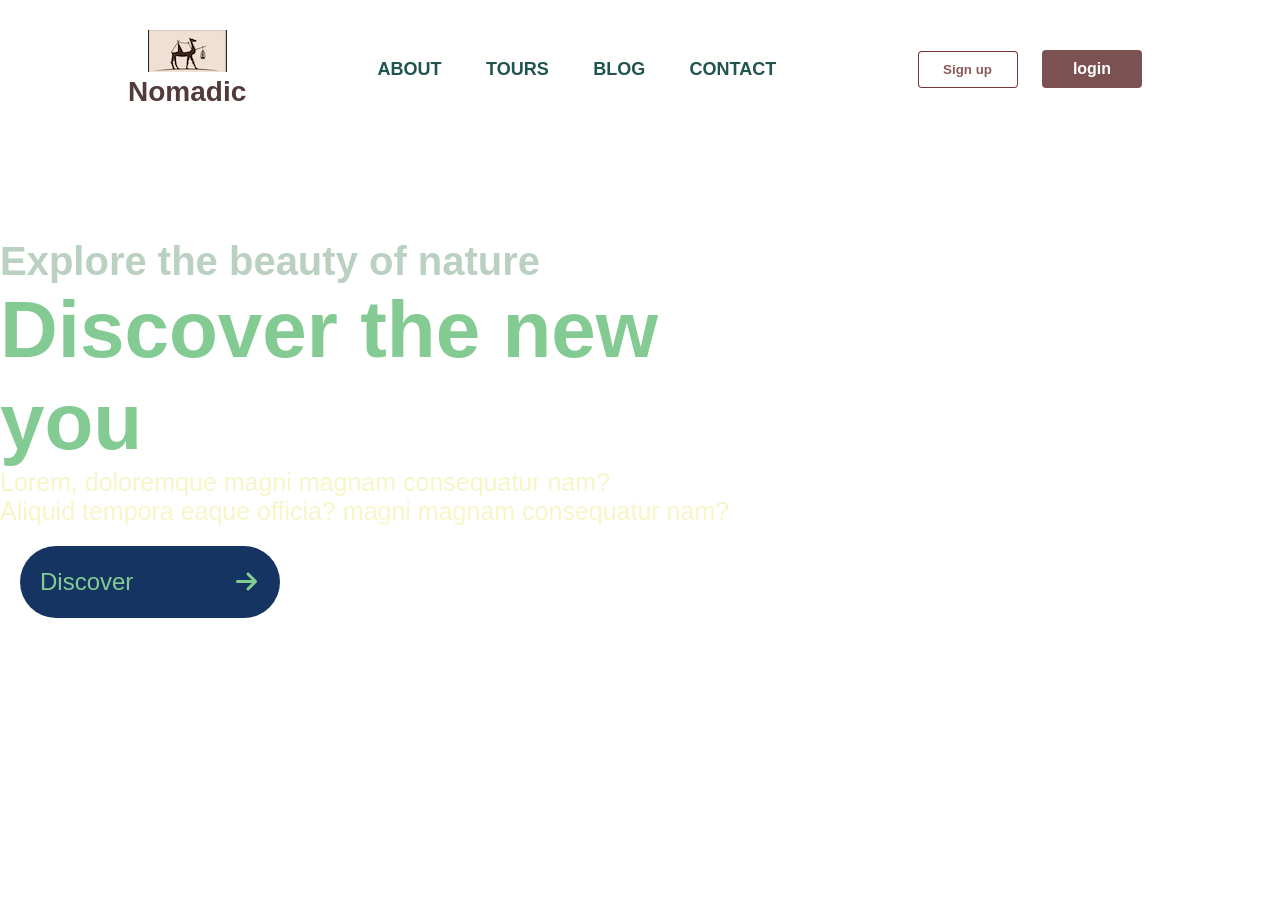
<file: index.html>
<!DOCTYPE html>
<html lang="en">
<head>
    <meta charset="UTF-8">
    <meta http-equiv="X-UA-Compatible" content="IE=edge">
    <meta name="viewport" content="width=device-width, initial-scale=1.0">
    <link rel="stylesheet" href="Home.css">
    <link rel="icon" type="image/x-icon" href="">
    <link rel="stylesheet" href="https://cdnjs.cloudflare.com/ajax/libs/font-awesome/6.2.1/css/all.min.css">
    <script src="nav.js"></script>
    <link href="contact_.css" rel="stylesheet">
    <title>NOMADIC</title>
</head>
<body>
    <div class="homepage">
        <nav>
            <div class="company">
            <p align="center"><a href="index.html"><img class="navimg" src="new nav image.png" alt="???" ></a></p>
            <h2 class="logo">Nomad<span>ic</span></h2>
            </div>
            <ul>
                <li style="font-size: large;"><a href="About.html">ABOUT</a></li>
                <li style="font-size: large;"><a href="tours.html">TOURS</a></li>
                <li style="font-size: large;"><a href="Blog.html">BLOG</a></li>
                <li style="font-size: large;"><a href="contact.html">CONTACT</a></li>
            </ul>
            <div class="container">
                <button class="log" tyle="font-size: medium;" class="open-button2" onclick="openForm2()">Sign up</button>
                <button class="reg" style="font-size: medium;" class="open-button" onclick="openForm()">login</button>
            </div>
        </nav>
        <div class="Home" >
            <div>
            <h1 >Explore the beauty of nature</h1>
            <h2><b>Discover the new you</b></h2>
            <div >Lorem, doloremque magni magnam consequatur nam? <br>Aliquid tempora eaque officia? magni magnam consequatur nam?</div>
            <div class="expbutton"><button class="Discover">
                <span style="margin-left: 20px;">Discover</span>
                <span class="icon" style="margin-left: 4em; border-radius: 50%;"><i class="fa-solid fa-arrow-right"></i></span>
            </button></div>
            </div>
        </div>

        <div class="form-popup" id="myForm">
            <form  class="form-container">
              <h1 align="center">Login</h1>
          
              <label for="email"><b>Email</b></label>
              <input type="text" placeholder="Enter Email" name="email" required>
          
              <label for="psw"><b>Password</b></label>
              <input type="password" placeholder="Enter Password" name="psw" required>
          
              <button type="submit" class="btn">Login</button>
              <button type="button" class="btn cancel" onclick="closeForm()">Close</button>
            </form>
          </div>
  
          <div class="form-popup" id="myForm2">
            <form  class="form-container">
              <h1 align="center">Sign UP</h1>

              <label for="username"><b>Username</b></label>
            <input type="text" placeholder="Enter username" name="username" required>
              <label for="email"><b>Email</b></label>
              <input type="text" placeholder="Enter Email" name="email" required>
          
              <label for="psw"><b>Password</b></label>
              <input type="password" placeholder="Enter Password" name="psw" required>
          
              <button type="submit" class="btn">Login</button>
              <button type="button" class="btn cancel" onclick="closeForm2()">Close</button>
            </form>
          </div>
    </div>
</body>
</html>
</file>
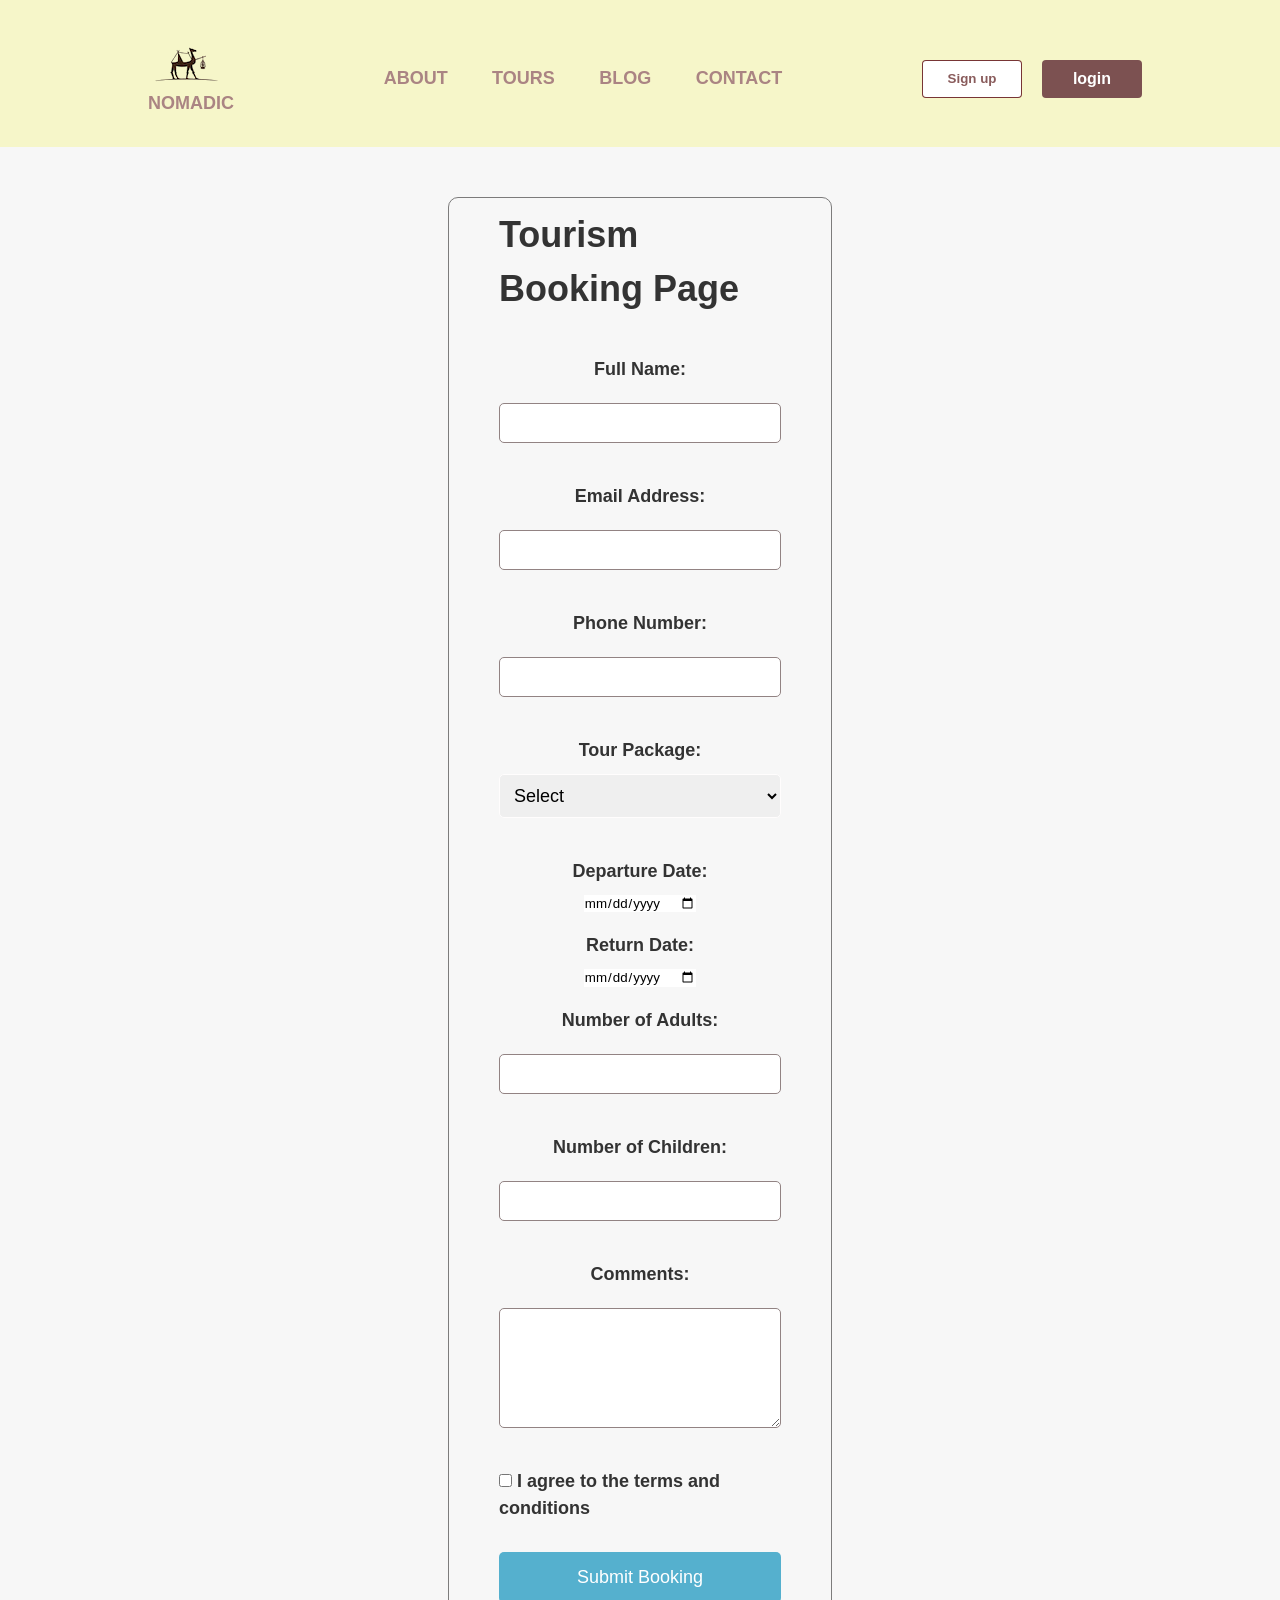
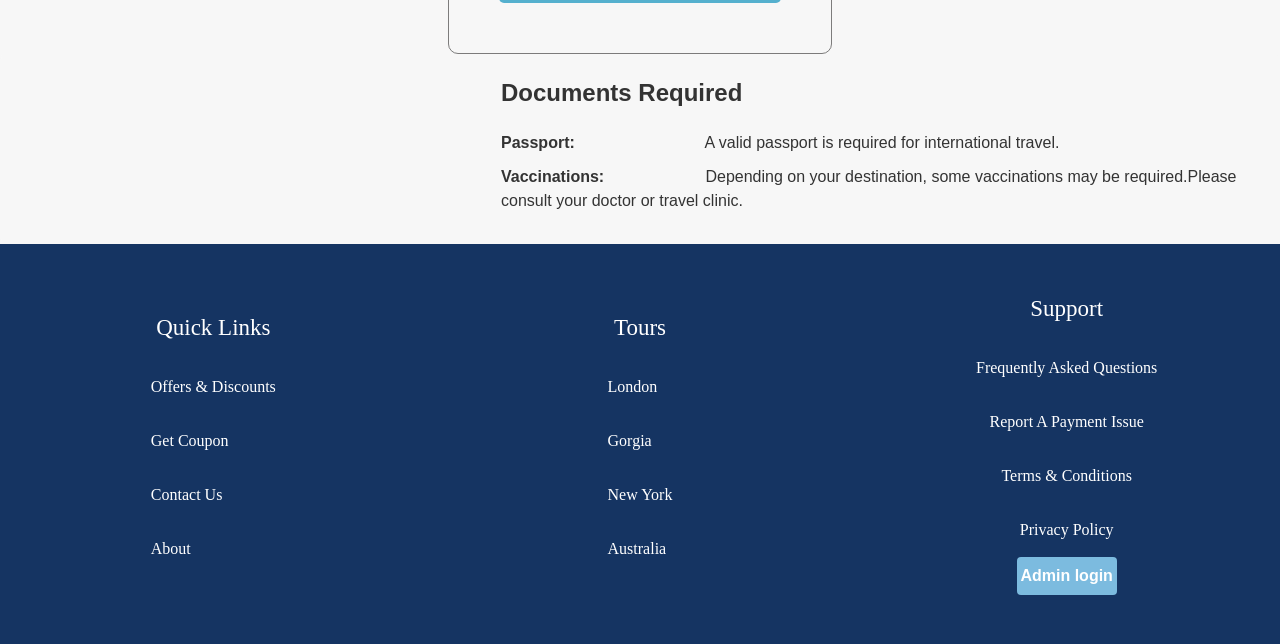
<file: bookingpage.html>
<!DOCTYPE html>
<html lang="en">
<head>
    <meta charset="UTF-8">
    <meta http-equiv="X-UA-Compatible" content="IE=edge">
    <meta name="viewport" content="width=device-width, initial-scale=1.0">
    <link href="book.css" rel="stylesheet">
	<script src="booking.js"></script>
	
    <title>Document</title>
</head>
<body>
    <script id="replace_with_navbar" src="nav.js"></script>
    <div class="container1">
		<form class="bookform" name="contactForm" onclick="return validateForm()" method="post">
			<h1>Tourism Booking Page</h1>
		
			<label for="full-name">Full Name:</label>
			<input type="text" id="full-name" name="name" >
			<div class="error" id="nameErr"></div>

			<label for="email">Email Address:</label>
			<input type="email" id="email" name="email">
			<div class="error" id="emailErr"></div>


			<label for="phone">Phone Number:</label>
			<input type="text" id="phone" name="number" maxlength="10">
			<div class="error" id="mobileErr"></div>

			<label for="tour-package">Tour Package:</label>
			<select id="tour-package" name="country">
				<option value="Select">Select</option>
				<option value="London">London</option>
				<option value="Qatar">Qatar</option>
				<option value="Turkey">Turkey</option>
				<option value="Agra">Agra</option>
				<option value="Shimla">Shimla</option>
				<option value="Goa">Goa</option>
			</select>
			<div class="error" id="countryErr"></div>
		
			<label for="departure-date">Departure Date:</label>
			<input type="date" id="departure-date" name="departure-date" >
		
			<label for="return-date">Return Date:</label>
			<input type="date" id="return-date" name="return-date" >
		
			<label for="adults">Number of Adults:</label>
			<input type="text" id="adults" name="adults" maxlength="1" >
			<div class="error" id="adultsErr"></div>
		
			<label for="children">Number of Children:</label>
			<input type="text" id="children" name="children">
			<div class="error" id="childrenErr"></div>
		
			<label for="comments">Comments:</label>
			<textarea id="comments" name="comments"></textarea>
		
			<label for="terms">
				<input type="checkbox" id="terms"  name="terms" >
				I agree to the terms and conditions

				<div class="error" id="termsErr"></div>
			</label>
		 
			<input type="submit" value="Submit Booking">
			<!-- <button type="submit" class="button1" formaction="/payment">Pay Now</button>
			<button class="button1" onclick="history.back()">Back</button> -->
		</form>
	</div>
	<div class="documents">
		<h2>Documents Required</h2>
		<ul>
			<li><span>Passport:</span> A valid passport is required for international travel.</li>
			<li><span>Vaccinations:</span> Depending on your destination, some vaccinations may be required.Please consult your doctor or travel clinic.</li>
		</ul>
	</div>
	<script id="replace_with_footer" src="footer.js"></script>
</body>
</html>
</file>
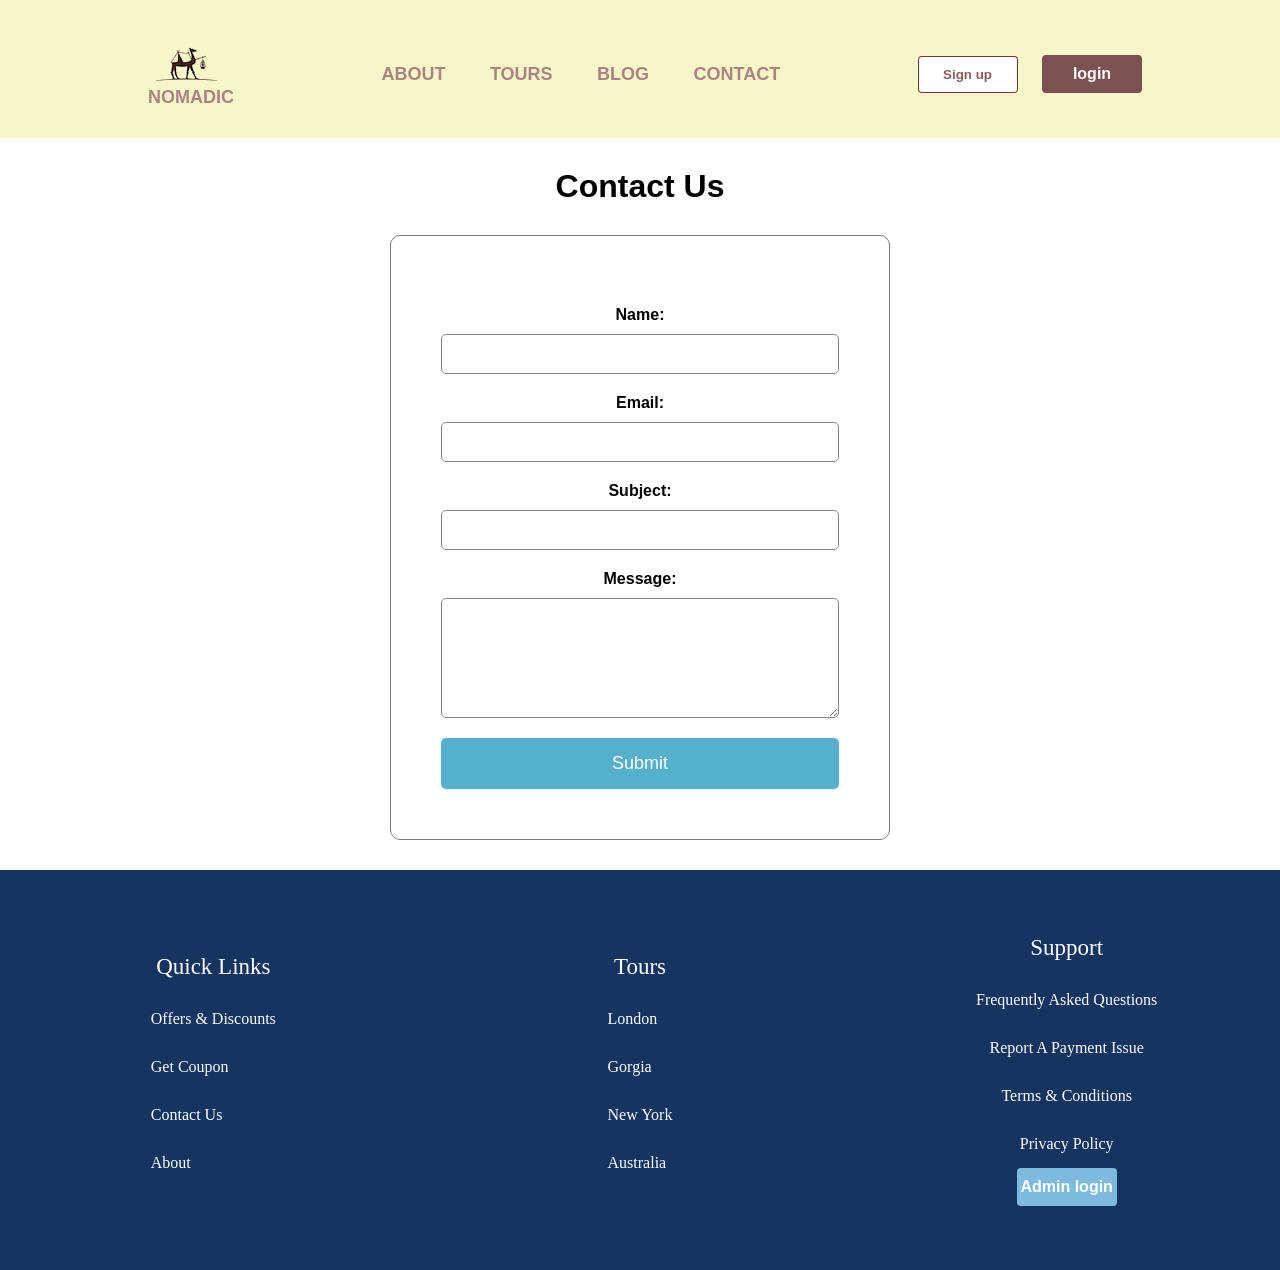
<file: contact.html>
<!DOCTYPE html>
<html lang="en">
    <head>
        <title></title>
        <meta charset="UTF-8">
        <meta name="viewport" content="width=device-width, initial-scale=1">
        <link href="contact_.css" rel="stylesheet">
        <title>Contact - NOMADIC</title>
        <script src="/booking.js"></script>
    </head>
    <body>
        <script id="replace_with_navbar" src="nav.js"></script> 
        <header>
          <h1>Contact Us</h1>
        </header>

          <main>
            <form action="#" method="post" class="bookform" name="contactForm" onclick="return validateForm()">
              <label for="name">Name:</label>
              <input type="text" id="full-name" name="name" >
			        <div class="error" id="nameErr"></div>
      
              <label for="email">Email:</label>
              <input type="email" id="email" name="email" >
			        <div class="error" id="emailErr"></div>
      
              <label for="subject">Subject:</label>
              <input type="text" id="subject" name="subject" required>
      
              <label for="message">Message:</label>
              <textarea id="message" name="message" required></textarea>
      
              <input type="submit" value="Submit">
            </form>
          </main>

          <script id="replace_with_footer" src="footer.js"></script> 
    </body>
</html>
</file>
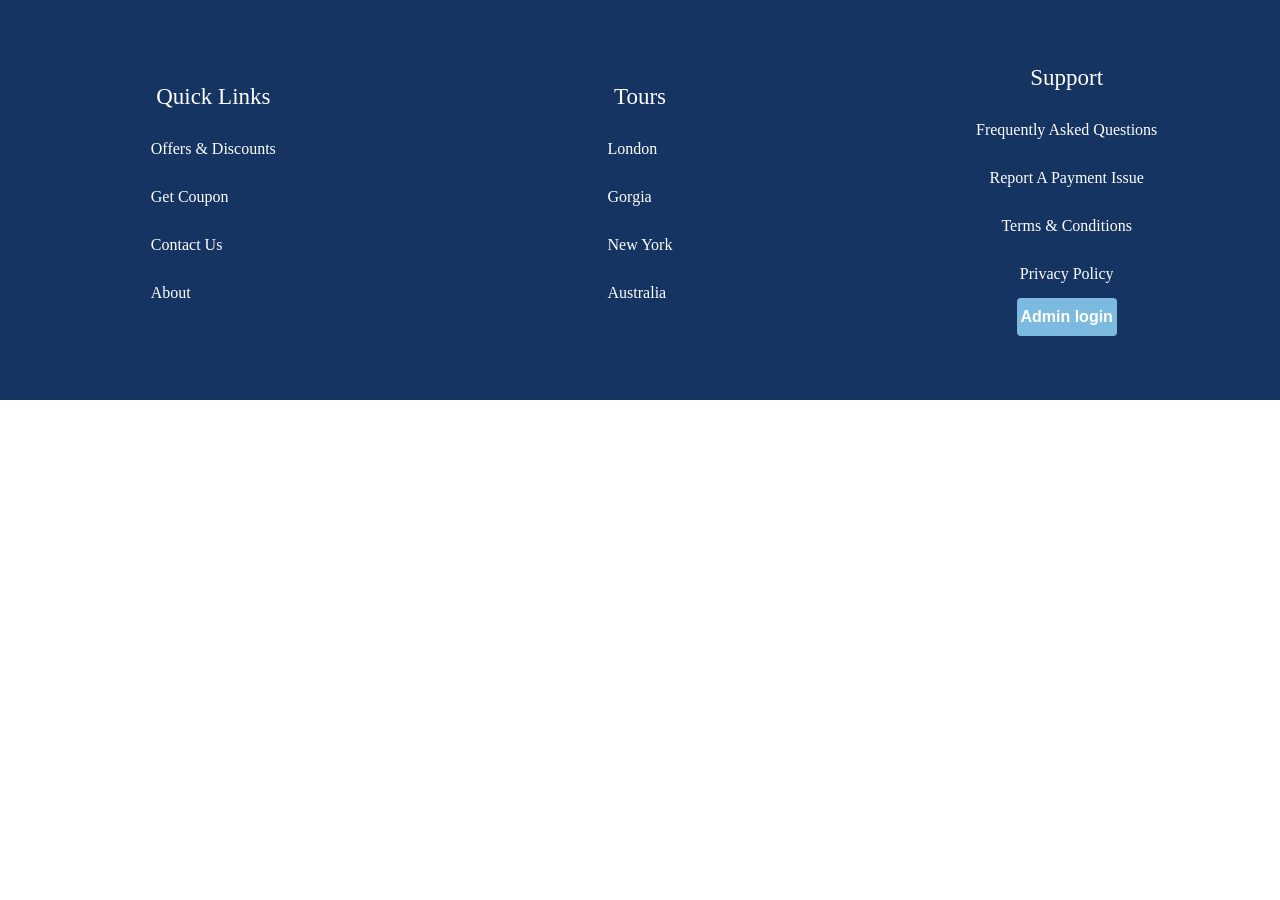
<file: footer.html>
<!DOCTYPE html>
<html lang="en">
    <head>
        <title></title>
        <meta charset="UTF-8">
        <meta name="viewport" content="width=device-width, initial-scale=1">
        <link href="footer.css" rel="stylesheet">
        <script src="footer.js"></script>
        <link href="contact_.css" rel="stylesheet">
    </head>
    <body>
        <Div Class="Footer">
            <Div Class="Links">
                <H3>Quick Links</H3>
                <Ul>
                    <Li>Offers & Discounts</Li>
                    <Li>Get Coupon</Li>
                    <Li>Contact Us</Li>
                    <Li>About</Li>
                </Ul>
            </Div>
            <Div Class="Links">
                <H3>Tours</H3>
                <Ul>
                    <Li>London</Li>
                    <Li>Gorgia</Li>
                    <Li>New York</Li>
                    <Li>Australia</Li>
                </Ul>
            </Div>
            <Div Class="Links">
                <H3>Support</H3>
                <Ul>
                    <Li align="center">Frequently Asked Questions</Li>
                    <Li align="center">Report A Payment Issue</Li>
                    <Li align="center">Terms & Conditions</Li>
                    <Li align="center">Privacy Policy</Li>
                </Ul>
                <button class="admin" style="font-size: medium;" class="open-button3" onclick="openForm3()">Admin login</button>
            </Div>
        </Div>
        <div class="form-popup" id="myForm3">
            <form  class="form-container3">
              <h1 align="center">Login</h1>
          
              <label><b>Admin ID</b></label>
              <input type="text" placeholder="-ID-" name="ID" required>
          
              <label for="psw"><b>Password</b></label>
              <input type="password" placeholder="Enter Password" name="psw" required>
          
              <button type="submit" class="btn">Login</button>
              <button type="button" class="btn cancel" onclick="closeForm3()">Close</button>
            </form>
          </div>
    </body>
</html>
</file>
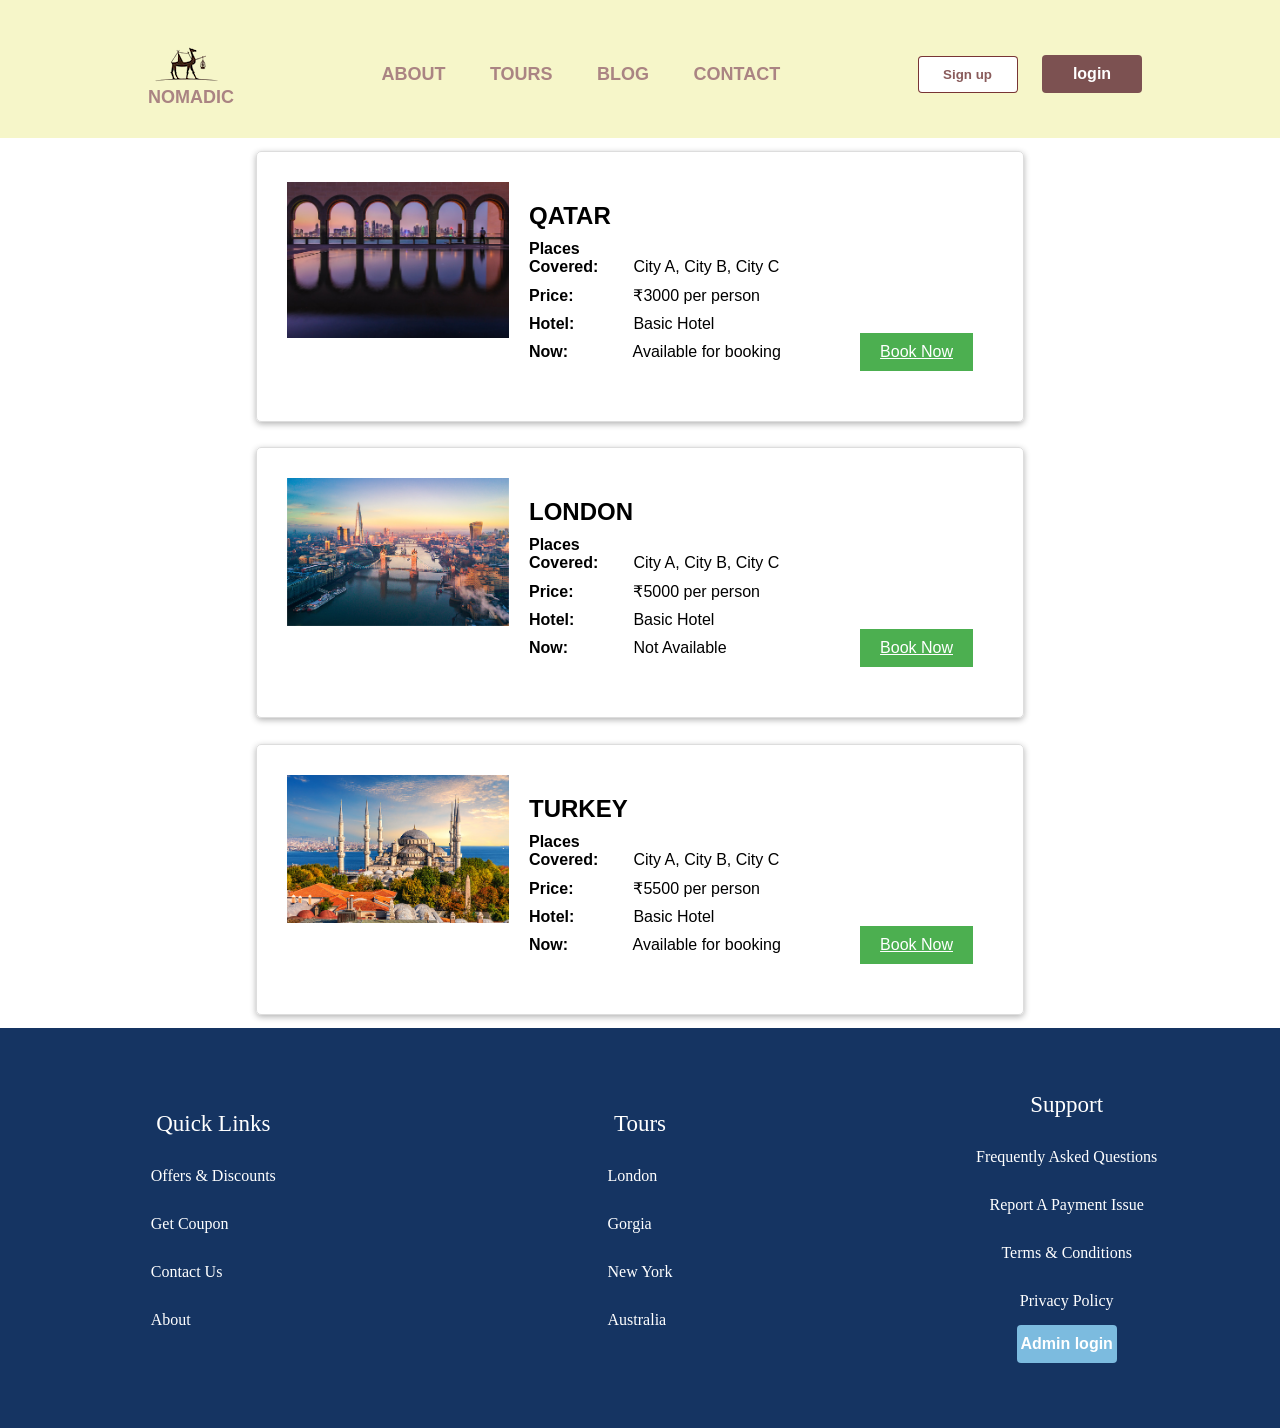
<file: international.html>
<!DOCTYPE html>
<html lang="en">
<head>
    <meta charset="UTF-8">
    <meta http-equiv="X-UA-Compatible" content="IE=edge">
    <meta name="viewport" content="width=device-width, initial-scale=1.0">
    <link rel="stylesheet" href="int_.css">
    <title>Document</title>
</head>
<body>
    <script id="replace_with_navbar" src="nav.js"></script> 
    <div class="container">
    <div class="tour-card">
        <div class="card-image">
          <img src="Qatar.jpeg"alt="Tour Image">
        </div>
        <div class="card-details">
          <h2>QATAR</h2>
          <p><strong>Places Covered:</strong> City A, City B, City C</p>
          <p><strong>Price:</strong> ₹3000 per person</p>
          <p><strong>Hotel:</strong> Basic Hotel</p>
          <p><strong>Now:</strong> Available for booking</p>
          <a href="bookingpage.html" class="book-now-button">Book Now</a>
        </div>
      </div>
    </div>
    
    <div class="container">
        <div class="tour-card">
            <div class="card-image">
              <img src="london.jpeg"alt="Tour Image">
            </div>
            <div class="card-details">
              <h2>LONDON</h2>
              <p><strong>Places Covered:</strong> City A, City B, City C</p>
              <p><strong>Price:</strong> ₹5000 per person</p>
              <p><strong>Hotel:</strong> Basic Hotel</p>
              <p><strong>Now:</strong> Not Available</p>
              <a href="bookingpage.html" class="book-now-button">Book Now</a>
            </div>
          </div>
        </div>
    
        <div class="container">
            <div class="tour-card">
                <div class="card-image">
                  <img src="turkey.jpeg"alt="Tour Image">
                </div>
                <div class="card-details">
                  <h2>TURKEY</h2>
                  <p><strong>Places Covered:</strong> City A, City B, City C</p>
                  <p><strong>Price:</strong> ₹5500 per person</p>
                  <p><strong>Hotel:</strong> Basic Hotel</p>
                  <p><strong>Now:</strong> Available for booking</p>
                  <a href="bookingpage.html" class="book-now-button">Book Now</a>
                </div>
              </div>
            </div>

    <script id="replace_with_footer" src="footer.js"></script>
</body>
</html>
</file>
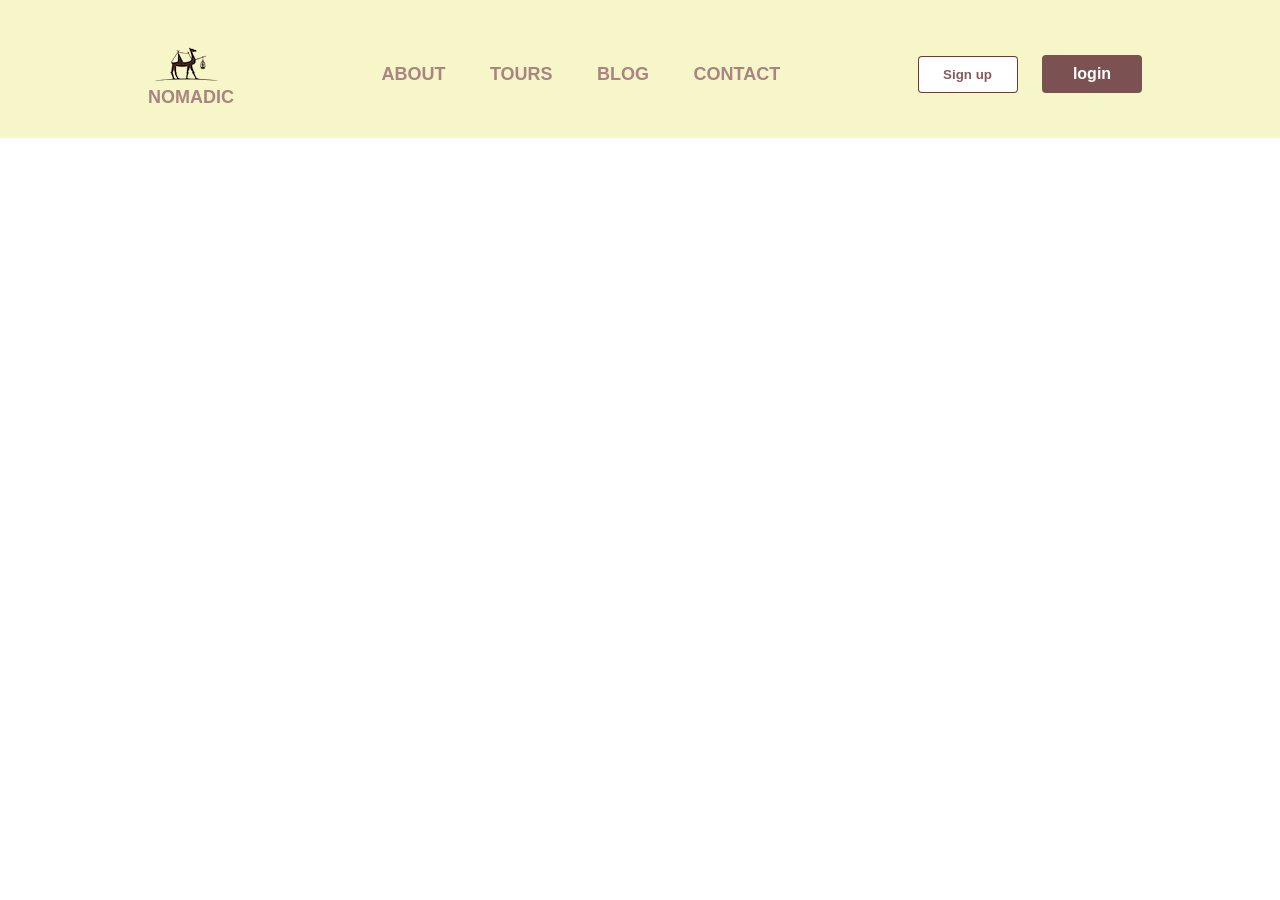
<file: nav.html>
<!DOCTYPE html>
<html lang="en">
    <head>
        <title></title>
        <meta charset="UTF-8">
        <meta name="viewport" content="width=device-width, initial-scale=1">
        <link href="nav.css" rel="stylesheet">
        <script src="nav.js"></script>
    </head>
    <body>
        <nav>
            <ul class="company">
                <li style="font-size: large;" class="logo"><a href="index.html"><div class="img"><img src="navimg.png"></div>NOMADIC</a></li>
            </ul>
            <ul>
                <li style="font-size: large;"><a href="About.html">ABOUT</a></li>
                <li class="dropdown">
                  <a href="#" class="dropbtn" style="font-size: large;">TOURS</a>
                  <div class="dropdown-content">
                    <a href="tours.html">Domestic</a>
                    <a href="international.html">International</a>
                  </div>
                </li>                
                <li style="font-size: large;"><a href="blog.html">BLOG</a></li>
                <li style="font-size: large;"><a href="contact.html">CONTACT</a></li>
            </ul>
            <div class="container">
                <button class="log" tyle="font-size: medium;" class="open-button2" onclick="openForm2()">Sign up</button>
                <button class="reg" style="font-size: medium;" class="open-button" onclick="openForm()">login</button>
        </nav> 
        
        <div class="form-popup" id="myForm">
          <!-- <div class="main"> -->
          <form  class="form-container">
            <h1 align="center">Login</h1>
        
            <label for="email"><b>Email</b></label>
            <input type="text" placeholder="Enter Email" name="email" required>
        
            <label for="psw"><b>Password</b></label>
            <input type="password" placeholder="Enter Password" name="psw" required>
        
            <button type="submit" class="btn">Login</button>
            <button type="button" class="btn cancel" onclick="closeForm()">Close</button>
          </form>
        </div>
      <!-- </div> -->

        <div class="form-popup" id="myForm2">
          <!-- <div class="main"> -->
          <form  class="form-container">
            <h1 align="center">Sign up</h1>

            <label for="username"><b>Username</b></label>
            <input type="text" placeholder="Enter username" name="username" required>
            <label for="email"><b>Email</b></label>
            <input type="text" placeholder="Enter Email" name="email" required>
        
            <label for="psw"><b>Password</b></label>
            <input type="password" placeholder="Enter Password" name="psw" required>
        
            <button type="submit" class="btn">Login</button>
            <button type="button" class="btn cancel" onclick="closeForm2()">Close</button>
          </form>
        </div>
      <!-- </div> -->
    </body>
</html>
</file>
<file: Home.css>
*{
    padding: 0;
    margin: 0;
    border: 0;
    box-sizing: border-box;
    font-family: 'Josefin Sans' , sans-serif;
}

.homepage{
    height:100vh;
    width: 100%;
    background-image: url(https://images.pexels.com/photos/552785/pexels-photo-552785.jpeg?auto=compress&cs=tinysrgb&w=1260&h=750&dpr=1);
    background-size: cover;
    background-position: center;
}

nav{
    display: flex;
    align-items: center;
    justify-content: space-between;
    padding-top: 30px;
    padding-left: 10%;
    padding-right: 10%;
    padding-bottom: 20px;
}

.logo{
    color: rgb(83, 59, 59);
    font-size: 28px;  
}
nav ul li{
    list-style-type: none;
    display: inline-block;
    padding: 10px 20px;
}

nav ul li a{
    color: #1f554e;
    text-decoration: none;
    font-weight: bold;

}

nav ul li a:hover{
    color:rgb(235, 190, 100);
    transition: .3s;
}

.reg, .log {
    cursor: pointer;
    border: 0;
    border-radius: 4px;
    font-weight: 600;
    margin: 0 10px;
    width: 100px;
    padding: 10px 0;
    transition: 0.4s;
    color: white;
    background-color: rgb(124, 81, 81);
}

.reg:hover , log:hover{
    color: white;
    width:105px;
    box-shadow: 0 0 20px rgb(190, 68, 68);
    background-color: rgba(117, 49, 49, 0.978);
}

.log {
    color: rgb(137, 91, 91);
    background-color: rgba(255, 255, 255, 1);
    border: 1px solid rgba(117, 49, 49, 0.978);
  }

.Home{
    width: 100%;
    height: 80vh;
    display: flex;
    justify-content: center;
    padding-bottom: 100px;
    padding-right: 500px;
    align-items: center;
    font-size: 25px;
}
.Home h1{
    font-size: 40px;
    color: #BAD1C2; 
}
.Home h2{
    font-size: 80px;
    color: #83cb93; 
}
.Home div{
    color: #F6F6C9;
}
.expbutton{
    padding: 20px;
}

.Discover{
    background-color: #153462;
    border-radius: 50px;
    width: 260px;
    height: 8vh;
    font-size: x-large;
    text-align: left;
    color: #83cb93 ;
}

.Discover:hover{
    background-color: #BAD1C2;
    width: 280px;  
}

.form-popup {
    display: none;
    position: fixed;
    bottom: 0;
    right: 15px;
    border: 3px solid #f1f1f1;
    z-index: 9;
    justify-content: center;
    align-items: center;
    padding-top: 180px;
    height: 100vh;
    width: 100vw;
    background-color: #00000055;
  }
  
  /* Add styles to the form container */
  .form-container {
    width: 400px;
    padding: 10px;
    background-color: white;
    justify-content: center;
    align-items: center;
  }
  
  /* Full-width input fields */
  .form-container input[type=text], .form-container input[type=password] {
    width: 100%;
    padding: 15px;
    margin: 5px 0 22px 0;
    border: none;
    background: #f1f1f1;
    background-color: #fff;
    padding: 20px;
    border-radius: 10px;
    box-shadow: 0px 0px 10px #000;
    max-width: 90%;
  }
  
  /* When the inputs get focus, do something */
  .form-container input[type=text]:focus, .form-container input[type=password]:focus {
    background-color: #ddd;
    outline: none;
  }
  
  /* Set a style for the submit/login button */
  .form-container .btn {
    background-color: #04AA6D;
    color: white;
    padding: 16px 20px;
    border: none;
    cursor: pointer;
    width: 100%;
    margin-bottom:10px;
    opacity: 0.8;
  }
  
  /* Add a red background color to the cancel button */
  .form-container .cancel {
    background-color: red;
  }
  
  /* Add some hover effects to buttons */
.form-container .btn:hover, .open-button:hover, .open-button2:hover {
    opacity: 1;
}
</file>
<file: contact_.css>
*{
    padding: 0;
    margin: 0;
    border: 0;
    box-sizing: border-box;
    font-family: 'Josefin Sans' , sans-serif;
}
body {
  font-family: Arial, sans-serif;
}

header h1 {
  text-align: center;
  padding: 30px;
}
 main{
  padding-top: 0px;
  padding-bottom: 30px;
 }
form {
  display: flex;
  flex-direction: column;
  align-items: center;
  width: 500px;
  margin: 0 auto;
  padding: 50px;
  border: 1px solid rgba(96, 95, 95, 0.81);
  border-radius: 10px;
}

label {
  font-weight: bold;
  margin-top: 20px;
}

input[type="text"],
input[type="email"],
textarea {
  width: 100%;
  padding: 10px;
  margin-top: 10px;
  font-size: 16px;
  border: 1px solid rgb(146, 131, 131);
  border-radius: 5px;
}
textarea{
  height: 120px;
}

input[type="submit"] {
  width: 100%;
  padding: 15px;
  margin-top: 20px;
  background-color: rgb(85, 176, 206);
  color: white;
  border: none;
  border-radius: 5px;
  font-size: 18px;
  cursor: pointer;
}
</file>
<file: book.css>
/* body {
    font-family: Arial, sans-serif;
    font-size: 16px;
    line-height: 1.5;
    color: #333;
    background-color: #f7f7f7;
    margin: 0;
    padding: 0;
}

 .container1 {
    justify-content: center;
    align-items: center;
    padding-top: 50px;
}
.bookform {
    width: 30%;
    margin: auto;
    padding-top: 10px;
  }

.documents h3 {
    font-size: 1.2rem;
    line-height: 1.5;
}
  

h1 {
    font-size: 36px;
    margin-bottom: 20px;
}

h2 {
    font-size: 24px;
    margin-bottom: 10px;
}

label {
    display: block;
    font-size: 18px;
    font-weight: bold;
    margin-bottom: 10px;
}

input[type="text"],
input[type="email"],
select,
textarea {
    font-size: 18px;
    padding: 10px;
    border: 1px solid #fffdfd;
    border-radius: 5px;
    margin-bottom: 20px;
    width: 100%;
    box-sizing: border-box;
}

input[type="submit"] {
    font-size: 20px;
    padding: 10px;
    background-color: #4CAF50;
    color: white;
    border: none;
    border-radius: 5px;
    cursor: pointer;
    transition: background-color 0.3s ease;
}

input[type="submit"]:hover {
    background-color: #3e8e41;
}

.documents {
    margin-top: 30px;
    padding: 20px;
    background-color: #f7f7f7;
    border: 1px solid #f7f7f7;
    border-radius: 5px;
    padding-left: 500px;
}
.linee{
    padding-left: 205px;
}

.documents h2 {
    font-size: 24px;
    margin-bottom: 20px;
}

.documents ul {
    margin: 0;
    padding: 0;
    list-style: none;
}

.documents li {
    margin-bottom: 10px;
}

.documents li span {
    display: inline-block;
    width: 200px;
    font-weight: bold;
}

@media screen and (min-width: 768px) {
    .container {
        display: flex;
        flex-wrap: wrap;
    }

    form {
        flex-basis: 60%;
        margin-right: 40px;
    }

    .documents {
        flex-basis: 40%;
        margin-top: 0;
    }
}

.button1 {
    display: inline-block;
    padding: 10px 20px;
    border: none;
    border-radius: 5px;
    background-color: #4CAF50;
    color: white;
    font-size: 16px;
    cursor: pointer;
    margin: 10px;
  }
  
  .button1:hover {
    background-color: #3e8e41;
  }
  
  .button1[type="submit"] {
    background-color: #008CBA;
  }
  
  .button1[type="submit"]:hover {
    background-color: #007A8B;
  }
   */
   body {
    font-family: Arial, sans-serif;
    font-size: 16px;
    line-height: 1.5;
    color: #333;
    background-color: #f7f7f7;
    margin: 0;
    padding: 0;
}

 .container1 {
    justify-content: center;
    align-items: center;
    padding-top: 50px;
}
.bookform {
    width: 30%;
    margin: auto;
    padding-top: 10px;
  }

.documents h3 {
    font-size: 1.2rem;
    line-height: 1.5;
}
  

h1 {
    font-size: 36px;
    margin-bottom: 20px;
}

h2 {
    font-size: 24px;
    margin-bottom: 10px;
}

label {
    display: block;
    font-size: 18px;
    font-weight: bold;
    margin-bottom: 10px;
}

input[type="text"],
input[type="email"],
select,
textarea {
    font-size: 18px;
    padding: 10px;
    border: 1px solid #fffdfd;
    border-radius: 5px;
    margin-bottom: 20px;
    width: 100%;
    box-sizing: border-box;
}

input[type="submit"] {
    font-size: 20px;
    padding: 10px;
    background-color: #4CAF50;
    color: white;
    border: none;
    border-radius: 5px;
    cursor: pointer;
    transition: background-color 0.3s ease;
}

input[type="submit"]:hover {
    background-color: #3e8e41;
}

.documents {
    margin-top: 30px;
    padding: 20px;
    background-color: #f7f7f7;
    border: 1px solid #f7f7f7;
    border-radius: 5px;
    padding-left: 500px;
}
.linee{
    padding-left: 205px;
}

.documents h2 {
    font-size: 24px;
    margin-bottom: 20px;
}
.error{
    color: red;
    font-size: 80%;
}
.documents ul {
    margin: 0;
    padding: 0;
    list-style: none;
}

.documents li {
    margin-bottom: 10px;
}

.documents li span {
    display: inline-block;
    width: 200px;
    font-weight: bold;
}

@media screen and (min-width: 768px) {
    .container {
        display: flex;
        flex-wrap: wrap;
    }

    form {
        flex-basis: 60%;
        margin-right: 40px;
    }

    .documents {
        flex-basis: 40%;
        margin-top: 0;
    }
}

.button1 {
    display: inline-block;
    padding: 10px 20px;
    border: none;
    border-radius: 5px;
    background-color: #4CAF50;
    color: white;
    font-size: 16px;
    cursor: pointer;
    margin: 10px;
  }
  
  .button1:hover {
    background-color: #3e8e41;
  }
  
  .button1[type="submit"] {
    background-color: #008CBA;
  }
  
  .button1[type="submit"]:hover {
    background-color: #007A8B;
  }
</file>
<file: footer.css>
*{
    padding: 0;
    margin: 0;
    border: 0;
    box-sizing: border-box;
    font-family: 'Josefin Sans' , sans-serif;
}

.Footer {
    Background-Size: Cover;
    Background-Repeat: No-Repeat;
    Background-Position: Center;
    Width: 100%;
    Height: 400px;
    Position: Relative;
    Display: Flex;
    Flex-Flow: Row Wrap;
    Justify-Content: Center;
    Align-Items: Center;
  }
  
  .Footer::Before {
    Position: Absolute;
    Content: "";
    Display: Block;
    Background-Color: #153462;
    Top: 0;
    Left: 0;
    Bottom: 0;
    Right: 0;
  }
  
  .Footer .Links {
    Position: Relative;
    Color: #Fff;
    Flex: 1;
    Display: Flex;
    Flex-Flow: Column;
    Justify-Content: Center;
    Align-Items: Center;
  }
  
  .Links Ul {
    List-Style-Type: None;
  }
  
  .Links H3 {
    Font-Family: Barlow Condensed;
    Font-Weight: Normal;
    Font-Size: 23px;
    Margin-Bottom: 15px;
  }
  
  .Links Li {
    Font-Family: Roboto;
    Cursor: Pointer;
    Padding: 15px 0;
  }
  
  .Links Li:Hover {
    Color: #Ffa801;
  }

.admin{
    cursor: pointer;
    border: 0;
    border-radius: 4px;
    font-weight: 600;
    margin: 0 10px;
    width: 100px;
    padding: 10px 0;
    transition: 0.4s;
}

.admin{
    color: white;
    background-color: rgb(124, 187, 223);
}

.reg:hover{
    color: white;
    width:105px;
    box-shadow: 0 0 20px rgb(190, 68, 68);
    background-color: rgba(117, 49, 49, 0.978);
}  

.form-popup {
  display: none;
  position: fixed;
  bottom: 0;
  right: 15px;
  border: 3px solid #f1f1f1;
  z-index: 9;
  justify-content: center;
  align-items: center;
  padding-top: 180px;
  height: 100vh;
  width: 100vw;
  background-color: #00000055;
}


.form-container3 {
  width: 400px;
  padding: 10px;
  background-color: white;
  justify-content: center;
  align-items: center;
}

.form-container3 input[type=text], .form-container3 input[type=password] {
  width: 100%;
  padding: 15px;
  margin: 5px 0 22px 0;
  border: none;
  background: #f1f1f1;
  background-color: #fff;
  padding: 20px;
  border-radius: 10px;
  box-shadow: 0px 0px 10px #000;
  max-width: 90%;
}

.form-container3 input[type=text]:focus, .form-container3 input[type=password]:focus {
  background-color: #ddd;
  outline: none;
}

.form-container3 .btn {
  background-color: #04AA6D;
  color: white;
  padding: 16px 20px;
  border: none;
  cursor: pointer;
  width: 100%;
  margin-bottom:10px;
  opacity: 0.8;
}

.form-container3 .cancel {
  background-color: red;
}

.form-container3 .btn:hover, .open-button3:hover, .open-button3:hover {
  opacity: 1;
}
</file>
<file: int_.css>
*{
    padding: 0;
    margin: 0;
    border: 0;
    scroll-margin: 0;
    box-sizing: border-box;
    font-family: 'Josefin Sans' , sans-serif;
}
.tour-card {
    display: flex;
    margin: 0 auto;
    width: 60%;
    border: 1px solid #ddd;
    border-radius: 5px;
    box-shadow: 0px 2px 6px rgba(0, 0, 0, 0.3);
    overflow: hidden;
    padding: 30px;
}
  
.card-image {
    flex: 1;
}
  
.card-image img {
    display: block;
    width: 100%;
    height: fit-content;
}
  
.card-details {
    flex: 2;
    padding: 20px;
    position: relative;
}
  
.card-details h2 {
    margin-top: 0;
}
  
.card-details p {
    margin: 10px 0;
}
  
.card-details p strong {
    display: inline-block;
    width: 100px;
    font-weight: bold;
}
  
.book-now-button {
    position: absolute;
    bottom: 20px;
    right: 20px;
    background-color: #4CAF50;
    color: white;
    padding: 10px 20px;
} 

.container{
    padding-top: 1%;
    padding-bottom: 1%;
}
</file>
<file: nav.css>
*{
    padding: 0;
    margin: 0;
    border: 0;
    box-sizing: border-box;
    font-family: 'Josefin Sans' , sans-serif;
}

nav{
    display: flex;
    align-items: center;
    justify-content: space-between;
    padding-top: 30px;
    padding-left: 10%;
    padding-right: 10%;
    padding-bottom: 20px;
    background-color: #F6F6C9;
    position: sticky;
}

.logo{
    color: rgb(116, 74, 74);
    font-size: 30px; 
    text-decoration: none;
    font-weight: bold;
    font-size: larger;
}
nav ul li{
    list-style-type: none;
    display: inline-block;
    padding: 10px 20px;
}

nav ul li a{
    color: rgb(170, 132, 131);
    text-decoration: none;
    font-weight: bold;

}

nav ul li a:hover{
    color:rgb(235, 190, 100);
    transition: .3s;
}

.reg,.log{
    cursor: pointer;
    border: 0;
    border-radius: 4px;
    font-weight: 600;
    margin: 0 10px;
    width: 100px;
    padding: 10px 0;
    transition: 0.4s;
}

.reg{
    color: white;
    background-color: rgb(124, 81, 81);
}

.reg:hover{
    color: white;
    width:105px;
    box-shadow: 0 0 20px rgb(190, 68, 68);
    background-color: rgba(117, 49, 49, 0.978);
} 

.log {
    color: rgb(137, 91, 91);
    background-color: rgba(255, 255, 255, 1);
    border: 1px solid rgba(117, 49, 49, 0.978);
  }


  .form-popup {
    display: none;
    position: fixed;
    bottom: 0;
    right: 15px;
    border: 3px solid #f1f1f1;
    z-index: 9;
    justify-content: center;
    align-items: center;
    padding-top: 180px;
    height: 100vh;
    width: 100vw;
    background-color: #00000055;
  }
  

  .form-container {
    width: 400px;
    padding: 10px;
    background-color: white;
    justify-content: center;
    align-items: center;
  }

  .form-container input[type=text], .form-container input[type=password] {
    width: 100%;
    padding: 15px;
    margin: 5px 0 22px 0;
    border: none;
    background: #f1f1f1;
    background-color: #fff;
    padding: 20px;
    border-radius: 10px;
    box-shadow: 0px 0px 10px #000;
    max-width: 90%;
  }
  
  .form-container input[type=text]:focus, .form-container input[type=password]:focus {
    background-color: #ddd;
    outline: none;
  }
  
  .form-container .btn {
    background-color: #04AA6D;
    color: white;
    padding: 16px 20px;
    border: none;
    cursor: pointer;
    width: 100%;
    margin-bottom:10px;
    opacity: 0.8;
  }
  
  .form-container .cancel {
    background-color: red;
  }
  
.form-container .btn:hover, .open-button:hover, .open-button2:hover {
    opacity: 1;
}



/* The container <div> - needed to position the dropdown content */
.dropdown {
  position: relative;
  display: inline-block;
}

/* Dropdown Content (Hidden by Default) */
.dropdown-content {
  display: none;
  position: absolute;
  z-index: 1;
}

/* Links inside the dropdown */
.dropdown-content a {
  color: black;
  padding: 12px 16px;
  text-decoration: none;
  display: block;
}

/* Change color of dropdown links on hover */
.dropdown-content a:hover {background-color: #fffbfb}

/* Show the dropdown menu on hover */
.dropdown:hover .dropdown-content {
  display: block;
}
</file>
